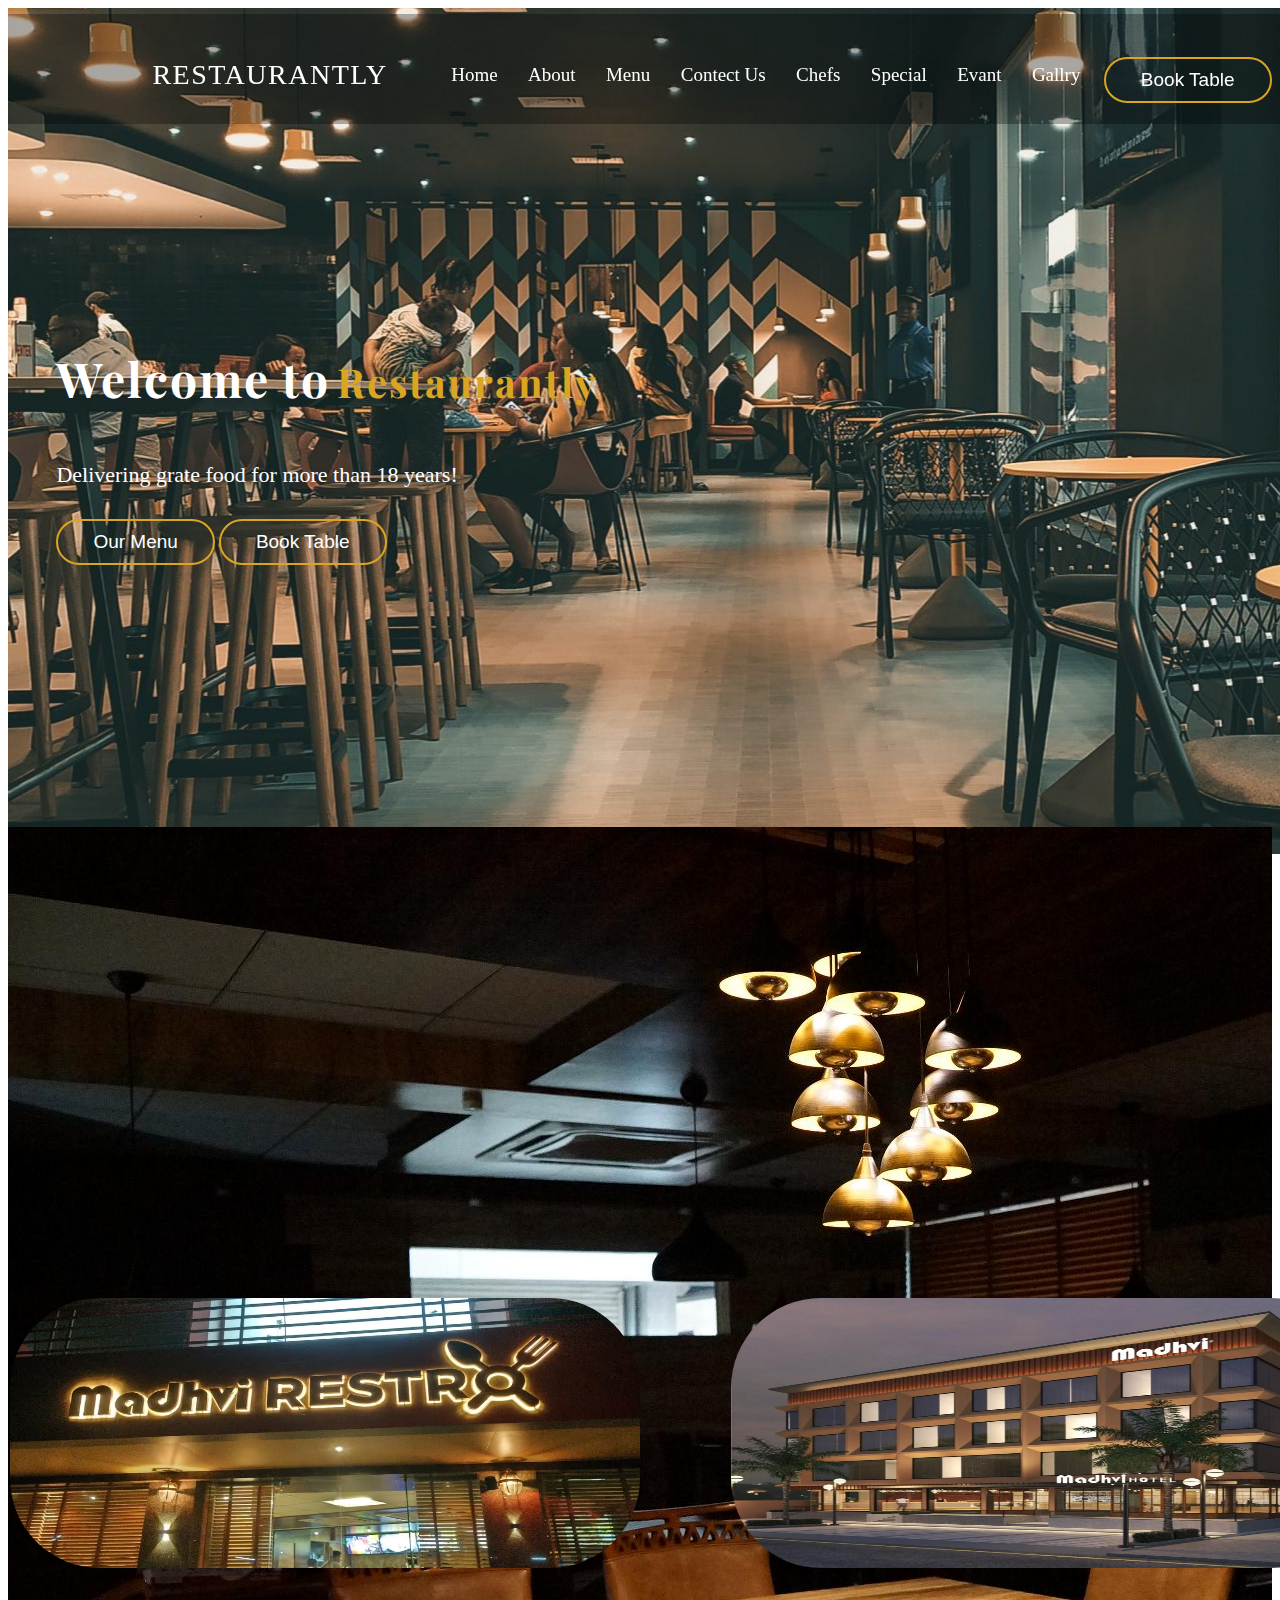
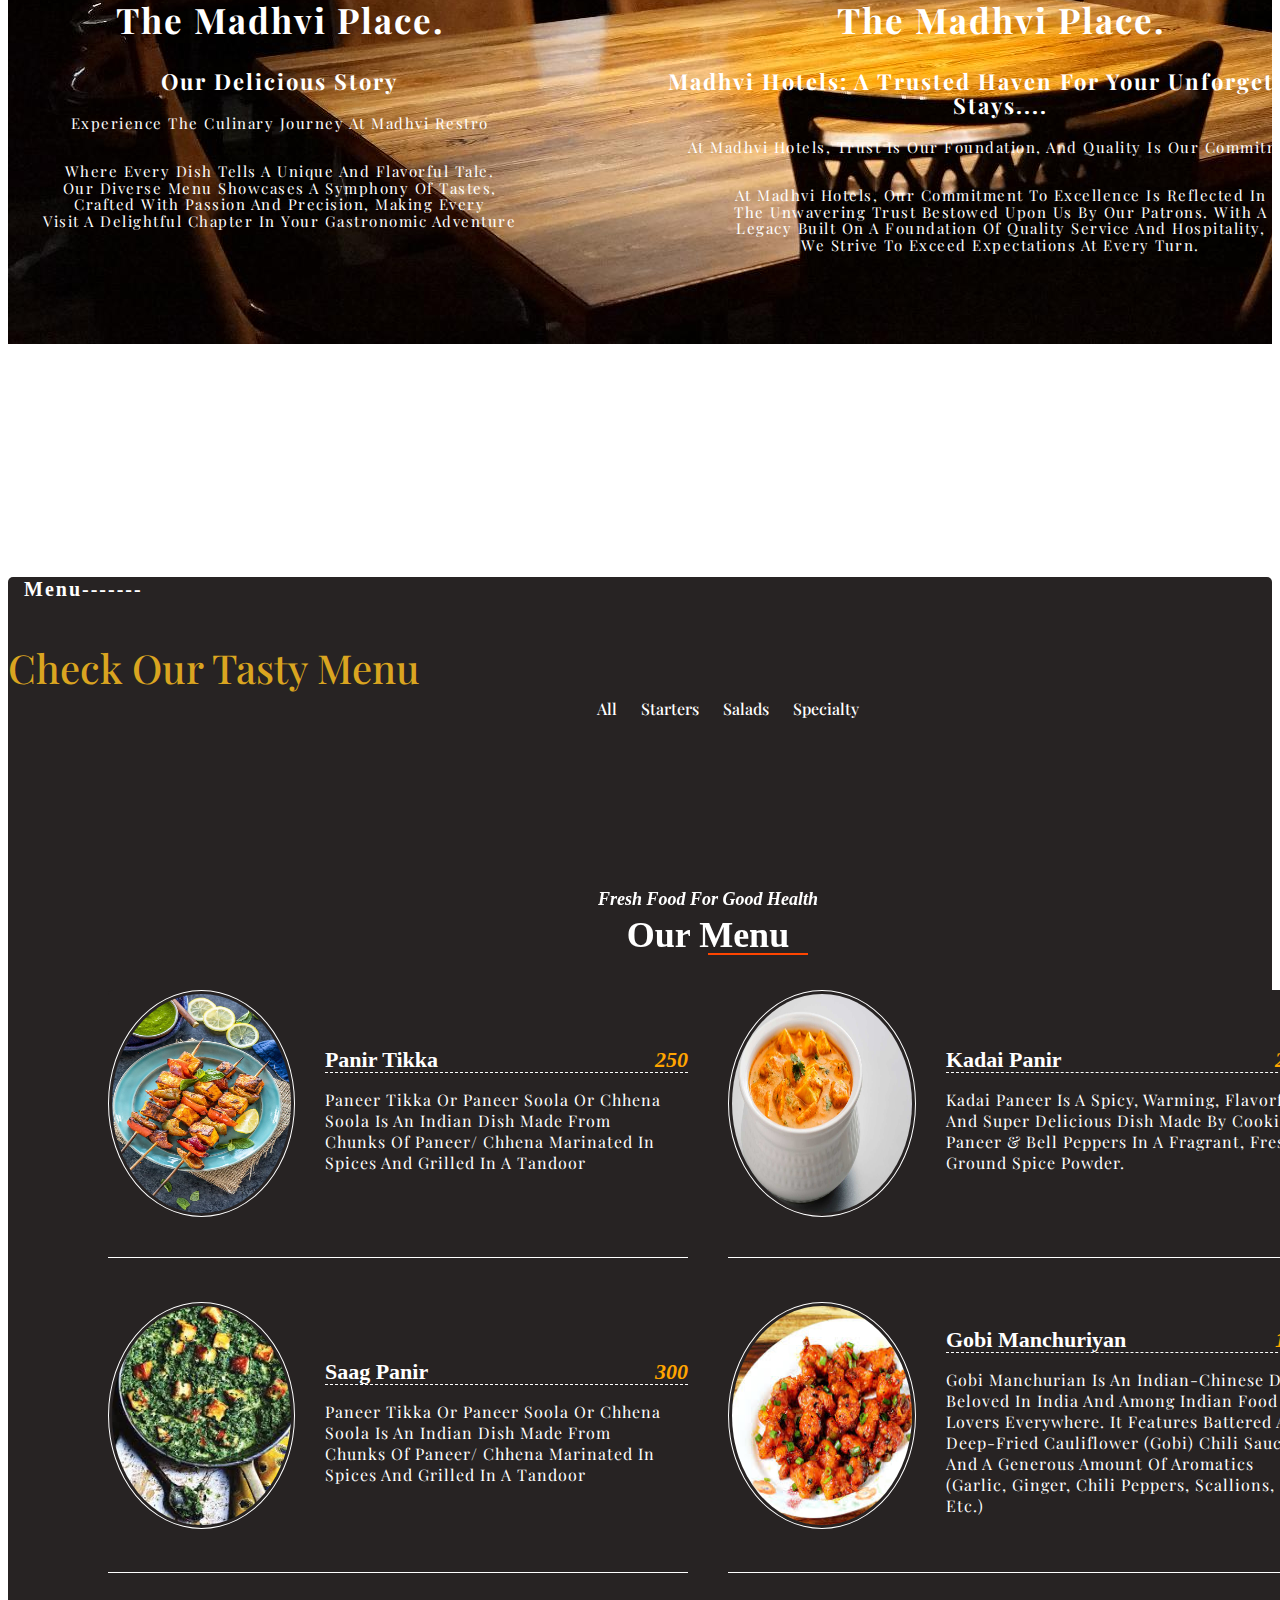
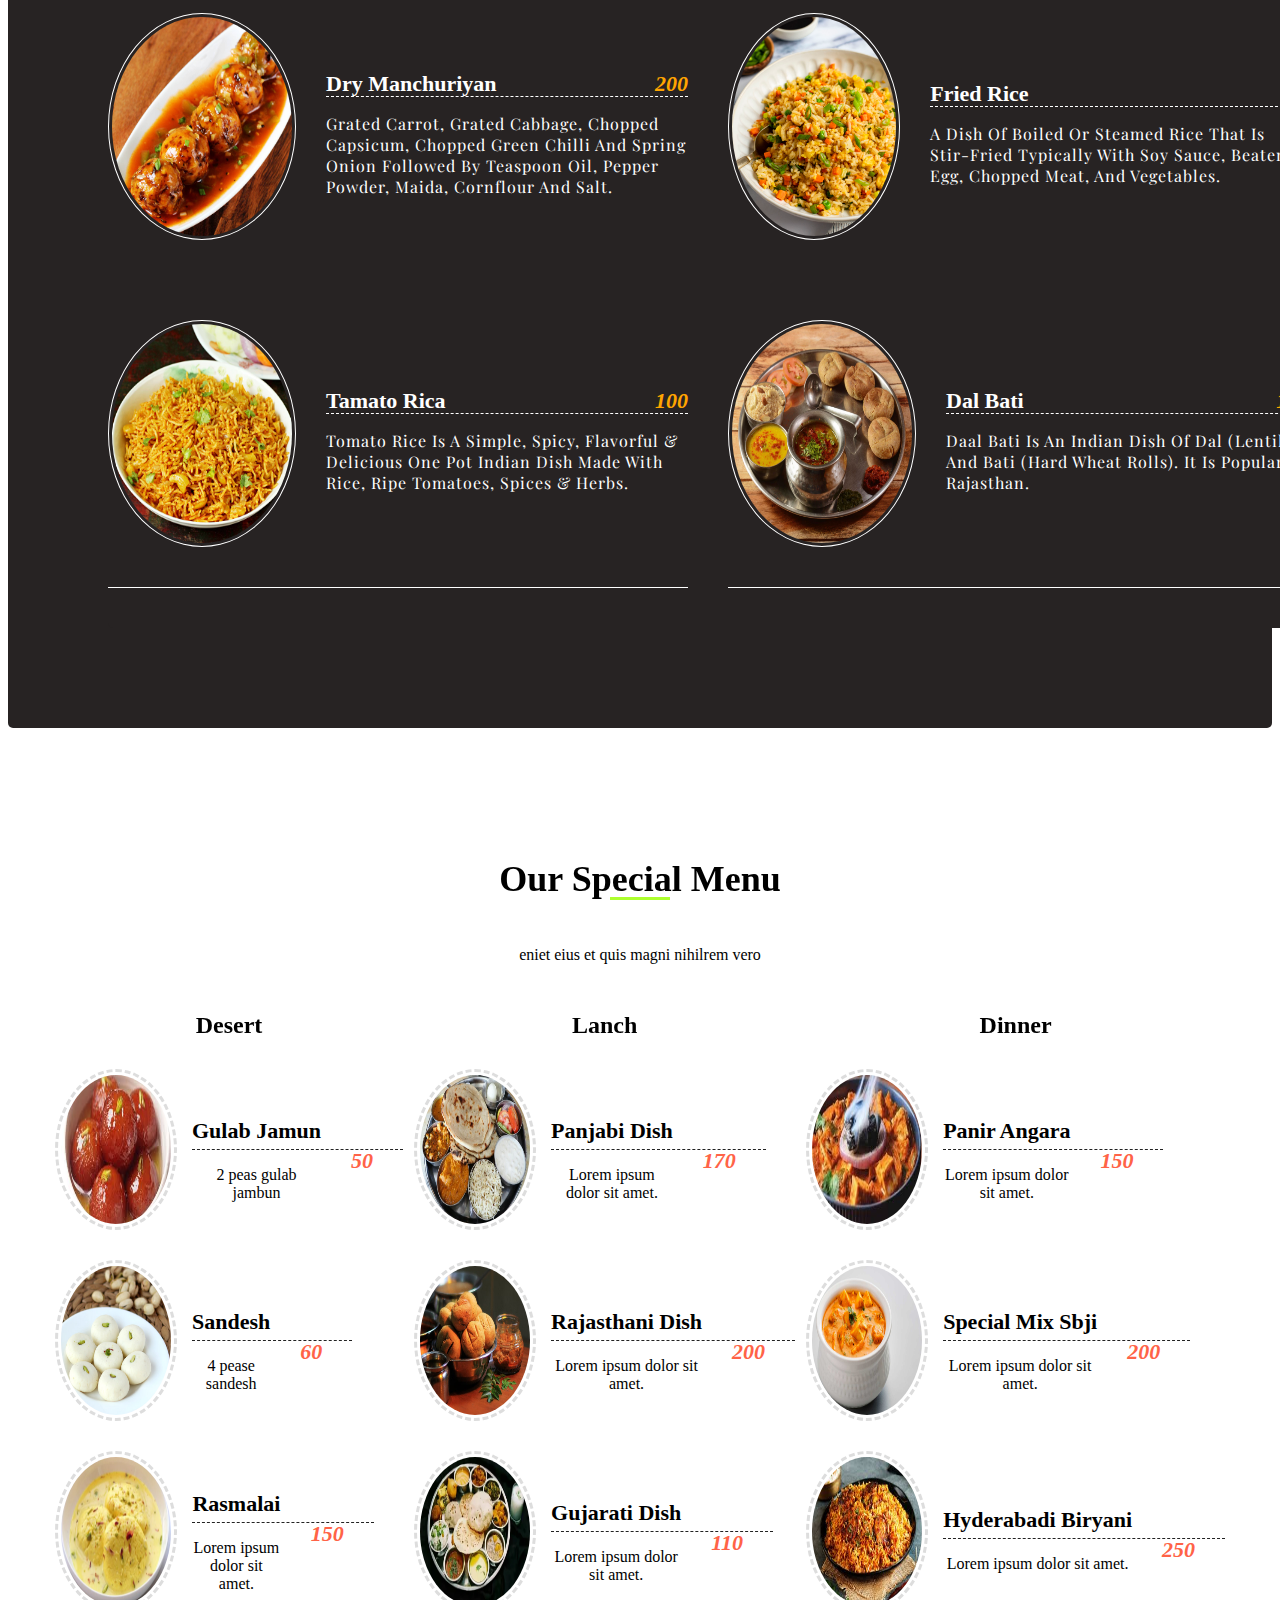
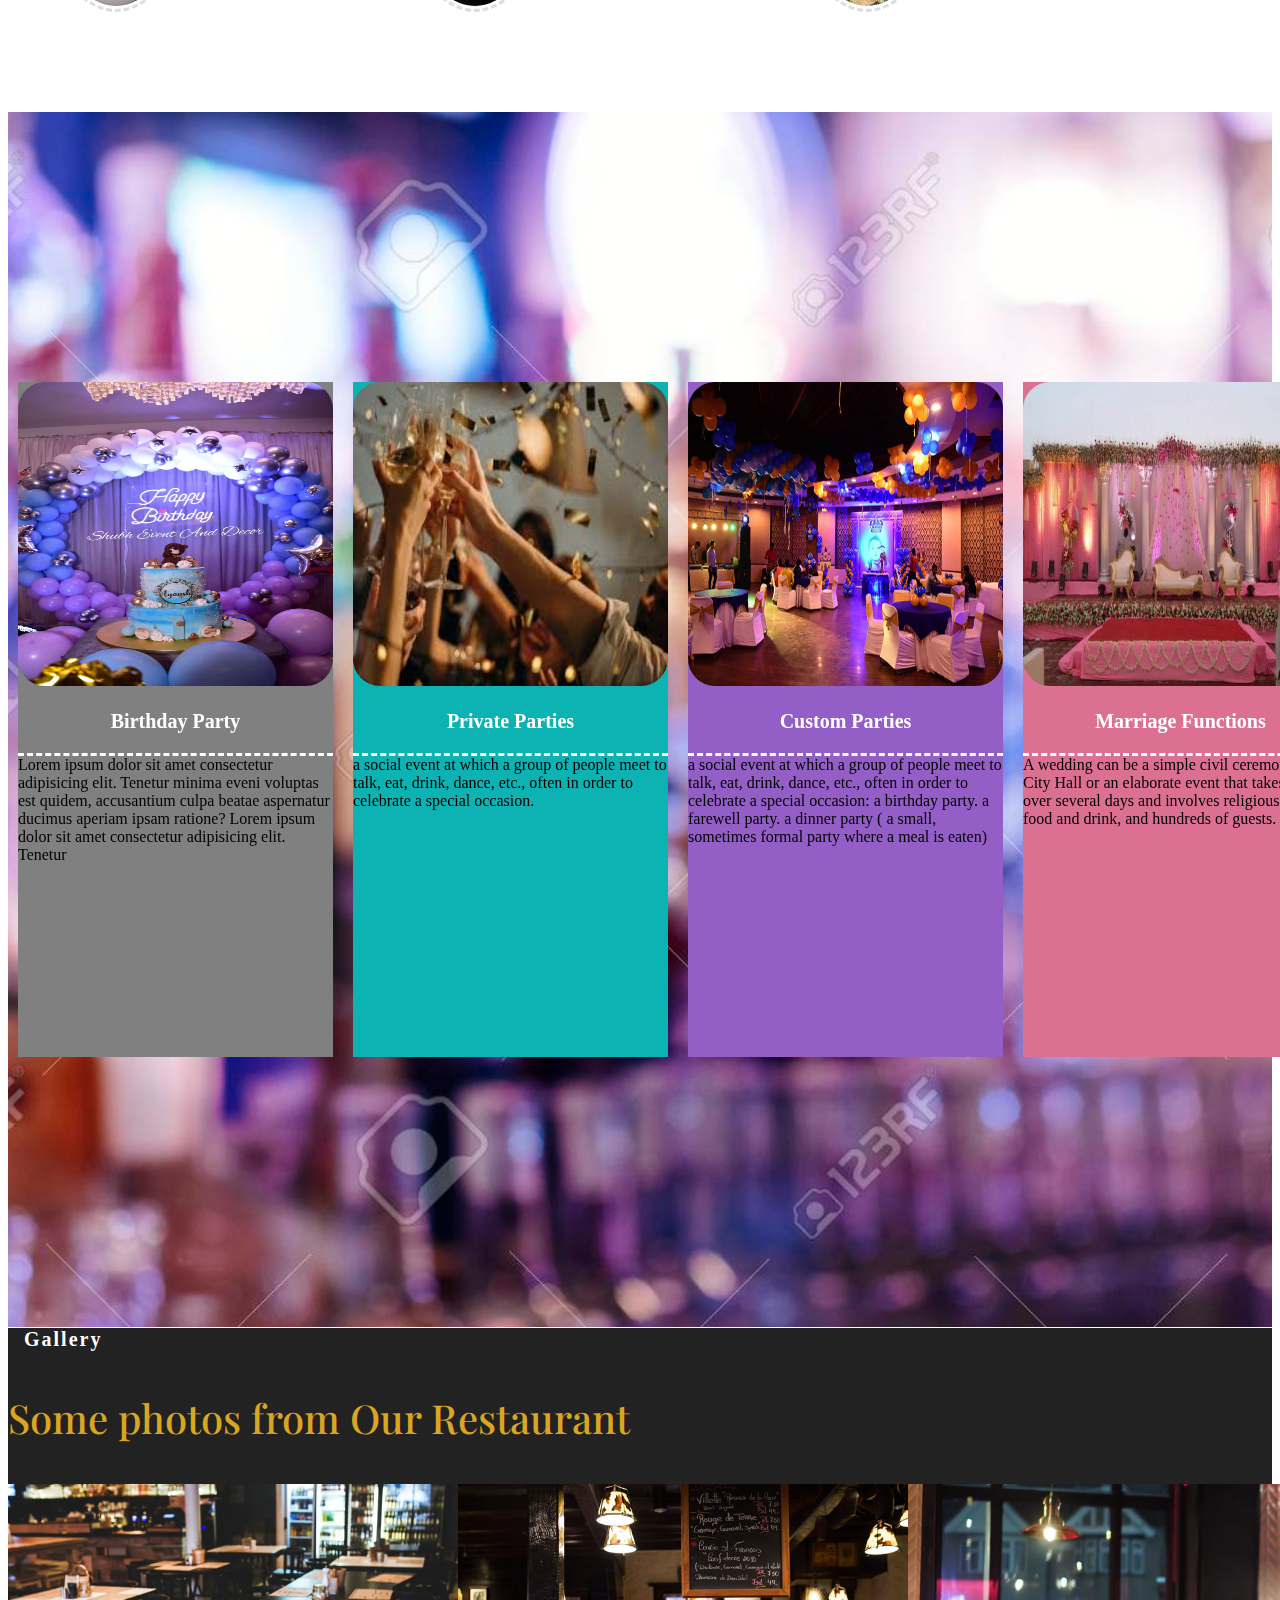
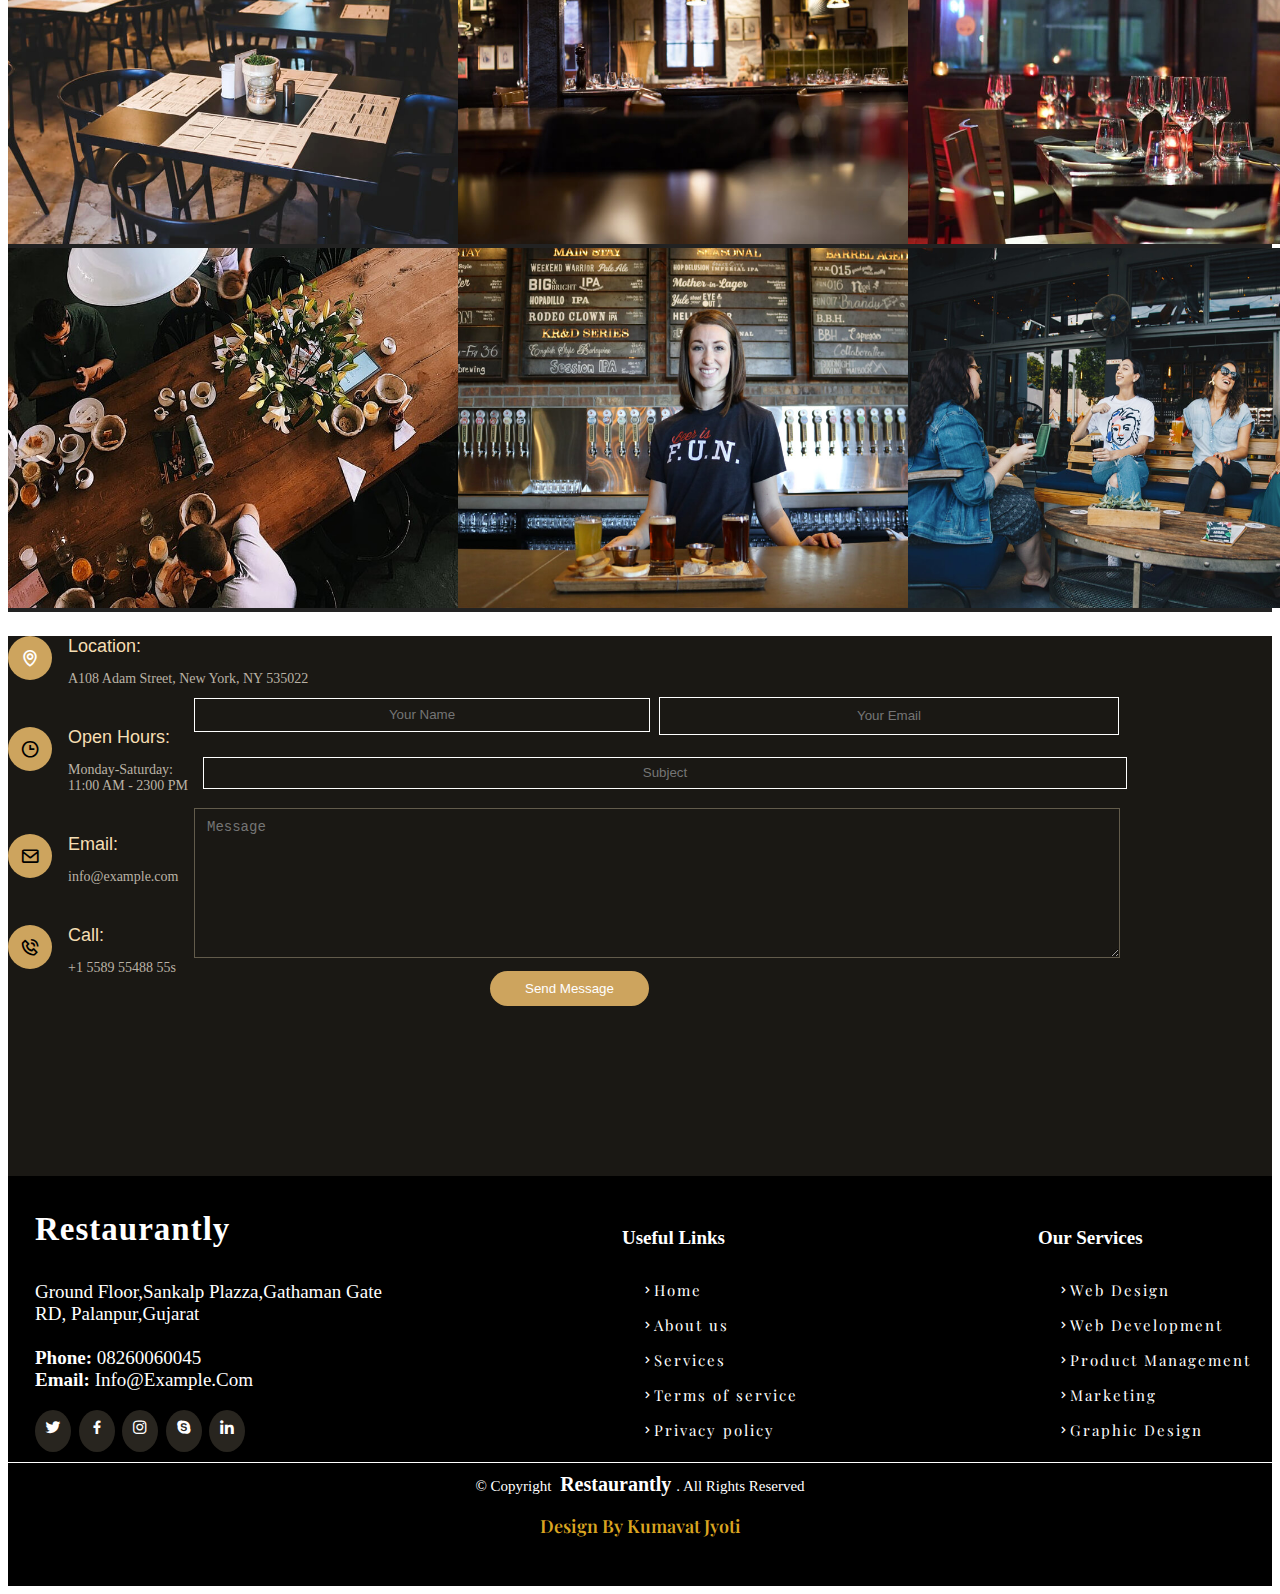
<file: index.html>
<!DOCTYPE html>
<html lang="en">
<head>
    <meta charset="UTF-8">
    <meta name="viewport" content="width=device-width, initial-scale=1.0">
    <title>Document</title>
    <link rel="stylesheet" href="home.css">

    <link rel="preconnect" href="https://fonts.googleapis.com">
    <link rel="preconnect" href="https://fonts.gstatic.com" crossorigin>
    <link href="https://fonts.googleapis.com/css2?family=Playfair+Display:ital,wght@0,400..900;1,400..900&family=Playwrite+HR+Lijeva:wght@100..400&display=swap" 
    rel="stylesheet">
    <link rel="stylesheet" href="https://cdnjs.cloudflare.com/ajax/libs/font-awesome/6.5.2/css/all.min.css" integrity="sha512-SnH5WK+bZxgPHs44uWIX+LLJAJ9/2PkPKZ5QiAj6Ta86w+fsb2TkcmfRyVX3pBnMFcV7oQPJkl9QevSCWr3W6A==" crossorigin="anonymous" referrerpolicy="no-referrer" />
<link rel="stylesheet" href="https://unpkg.com/boxicons@latest/css/boxicons.min.css">

    <style>
        .box1 p{
            font-size: medium;
            font-family: cursive;
            border-top: 3px dashed white;
        }
        .box1 img{
            height: 304px;
          width: 315px;
           
    
        border-radius: 27px;

        }
        .box2 p{
            font-size: medium;
            font-family: cursive;
            border-top: 3px dashed white;
        }
        .box2 img{

            height: 304px;
          width: 315px;

        border-radius: 27px;


        }
        .box3 p{
            font-size: medium;
            font-family: cursive;
            border-top: 3px dashed white;
        }
        .box3 img{

            height: 304px;
          width: 315px;

        border-radius: 27px;


        }
        .box4 p{
            
            font-size: medium;
            font-family: cursive;
            border-top: 3px dashed white;
        }
        .box4 img{
            height: 304px;
          width: 315px;

        border-radius: 27px;

            

        }
        .container1{
    
                width:100%;
    height: 135vh;
    
    
    display: flex;
    justify-content:space-evenly;
    align-items: center;
    
    
    
        }
    
        .box1
        {
            width: 315px;
            height:75vh;
            background-color:gray;
            float:left;
            margin:200px 10px;
            transition: 1s;
    
        }
        .box2
        {
            width: 315px;
                height:75vh;
                background-color:hwb(180 5% 30%);
                float:left;
                margin:200px 10px;
                transition: 1s;
        
            }
            .box3
            {
                width: 315px;
                height:75vh;
                background-color:rgb(147, 94, 197);
                float:left;
                margin:200px 10px;
                transition: 1s;
        
            }

            .box4
            {
                width: 315px;
                height:75vh;
                background-color:palevioletred;
                float:left;
                margin:200px 10px;
                transition: 1s;
        
            }
        
            .box1:hover
               {
                 transform:scale(1.1);
                 background: #ff800a;
                 box-shadow: 2px 2px 2px #000;
            }
            .box2:hover{
                 transform:scale(1.1);
                 background: #ff800a;
                 box-shadow: 2px 2px 2px #000;
            }
            .box3:hover{
                 transform:scale(1.1);
                 background: #ff800a;
                 box-shadow: 2px 2px 2px #000;
            }
            .box4:hover{    
                transform:scale(1.1);
                 background: #ff800a;
                 box-shadow: 2px 2px 2px #000;
            }
        </style>
</head>
<body>

    <header>
    <nav class="navmenu">
        
        
          <h2 class="logo">Restaurantly</h2  >

            <li class="item"><a href="#">Home</a></li>
            <li class="item"><a href="#">about</a></li>
            <li class="item"><a href="#">menu</a></li>
            <li class="item"><a href="#">Contect us</a></li>
            <li class="item"><a href="#">chefs</a></li>
            <li class="item"><a href="#">special</a></li>
            <li class="item"><a href="#">evant</a></li>
            <li class="item"><a href="#">gallry</a></li>


            <button class="btn1"><a href="btn.html">book table</a></button>
            
            
            
        

    </nav>
</header>

    <section class="main-home">
        <div class="main-text">
            <h5>Welcome to<span>Restaurantly</span></h5>
            <p>Delivering  grate food for more   than 18 years!</p>
                    
                
                

                <button class="btn1"><a href="menu.html">our menu</a></button>

                <button class="btn1"><a href="btn.html">book table</a></button>   
           
        </div>

           
    </section>

 

<section id="about" class="about">
    <div class="about-text">
        <img src="1.png">

        

    <h2>The Madhvi Place.</h2>

    <h3>Our Delicious Story</h3>

    
        <p>Experience the culinary journey at Madhvi Restro <br><br></p>

       <p> where every dish tells a unique and flavorful tale.<br>Our diverse menu showcases a
         symphony of tastes,<br> crafted with passion and precision, 
        making every<br> visit a delightful chapter in your gastronomic adventure</p>
    </div>

    <div class="about-text">

        <img src="2.png">
        <h2>The Madhvi Place.</h2>
    
        <h3>Madhvi Hotels: A Trusted Haven for Your Unforgettable Stays....</h3>
    
        
            <p>At Madhvi Hotels, trust is our foundation, and quality is our commitment. <br><br></p>
    
           <p> At Madhvi Hotels, our commitment to excellence is reflected in<br> the unwavering trust 
            bestowed upon us by our patrons. With a<br> legacy built on a foundation of quality service and hospitality,
<br>             we strive to exceed expectations at every turn.
            </p>
        </div>

    
</section>



    <section id="menu" class="menu section-bg">


        <div class="container" data-aos="fade-up">
  
          <div class="section-title">
            <h2>Menu-------</h2>
            <p>Check Our Tasty Menu</p>
          </div>

          <div class="section1">
            <ul id="menu-flters">
              <li data-filter="*" class="filter-active">All</li>
              <li data-filter=".filter-starters">Starters</li>
              <li data-filter=".filter-salads">Salads</li>
              <li data-filter=".filter-specialty">Specialty</li>
            </ul>
          </div>


          
        <div class="wrapper">
            <div class="title">
                <h4><span>fresh food for good health</span>our menu</h4>
            </div>

            <div class="menu">
                <div class="single-menu">
                    <img src="p1.png" alt="">
                        <div class="menu-content">
                            <h4>panir tikka <Span>250</Span></h4>
                            <p>Paneer tikka or Paneer Soola or Chhena Soola is an Indian dish made from <br>chunks of paneer/
                                chhena marinated in spices and grilled in a tandoor</p>
                        </div>
                    
                </div>
            

            <div class="single-menu">
                <img src="p2.png" alt="">
                    <div class="menu-content">
                        <h4>kadai panir<Span>210</Span></h4>
                        <p>Kadai Paneer is a spicy, warming, flavorful and super delicious dish 
                            made by cooking paneer & bell peppers in a fragrant, fresh ground spice powder.</p>
                    </div>
                
            </div>



            <div class="single-menu">
                <img src="p3.png" alt="">
                    <div class="menu-content">
                        <h4>saag panir<Span>300</Span></h4>
                        <p>Paneer tikka or Paneer Soola or Chhena Soola is an Indian dish made from <br>chunks of paneer/
                            chhena marinated in spices and grilled in a tandoor</p>
                    </div>
                
            </div>

            <div class="single-menu">
                <img src="p4.png" alt="">
                    <div class="menu-content">
                        <h4>gobi manchuriyan <Span>150</Span></h4>
                        <p>Gobi Manchurian is an Indian-Chinese dish beloved in India and among Indian food lovers everywhere.
                             It features battered and deep-fried cauliflower (gobi) chili sauce,
                             and a generous amount of aromatics (garlic, ginger, chili peppers, scallions, etc.)</p>
                    </div>
                
            </div>

            <div class="single-menu">
                <img src="p5.png" alt="">
                    <div class="menu-content">
                        <h4>dry manchuriyan <Span>200</Span></h4>
                        <p>grated carrot, grated cabbage, chopped capsicum, chopped green chilli and spring onion followed by 
                            teaspoon oil, pepper powder, maida, cornflour and salt.</p>
                    </div>
                
            </div>

            <div class="single-menu">
                <img src="fd.png" alt="">
                    <div class="menu-content">
                        <h4>fried rice<Span>90</Span></h4>
                        <p> a dish of boiled or steamed rice that is stir-fried typically with soy sauce, beaten egg, chopped meat, and vegetables.</p>
                    </div>
                    
                
            </div> 


            <div class="single-menu">
                <img src="p6.png" alt="">
                    <div class="menu-content">
                        <h4>tamato rica<Span>100</Span></h4>
                        <p>Tomato Rice is a simple, spicy, flavorful & delicious one pot Indian dish made with rice, ripe tomatoes, spices & herbs.</p>
                    </div>
                    
                
            </div> 

            <div class="single-menu">
                <img src="p7.png" alt="">
                    <div class="menu-content">
                        <h4>dal bati<Span>110</Span></h4>
                        <p>Daal bati is an Indian dish of dal (lentils) and bati (hard wheat rolls). It is popular in Rajasthan.</p>
                    </div>
                    
                
            </div> 
            
            </div>
        </div>  


  
            
</section>





      
      
        <div class="main">
          <div class="section-title1">
            
                <h2>our special menu</h2>
                  <p class="fst-italic">eniet eius et quis magni nihilrem vero</p>
                
                <div class="menus1">
                    <div class="menus-column">
                        <h4>desert</h4>

                        <div class="single-menu1">

                            <img src="g.png" alt="" class="png-fluid">
                            <div class="menu-contact">

                                <h5>Gulab Jamun<span>50</span></h5>
                                <p>2 peas gulab jambun</p>
                            </div>
                        </div>

                        <div class="single-menu1">

                            <img src="s.png" alt="" class="png-fluid">
                            <div class="menu-contact">

                                <h5>Sandesh<span>60</span></h5>
                                <p>4 pease sandesh</p>
                            </div>
                        </div>

                        <div class="single-menu1">

                            <img src="r.png" alt="" class="png-fluid">
                            <div class="menu-contact">

                                <h5>Rasmalai<span>150</span></h5>
                                <p>Lorem ipsum dolor sit amet.</p>
                            </div>
                        </div>
                    </div>

                    <div class="menus1">
                        <div class="menus-column">
                            <h4>lanch</h4>
    
                            <div class="single-menu1">
    
                                <img src="p.png" alt="" class="png-fluid">
                                <div class="menu-contact">
    
                                    <h5>panjabi dish<span>170</h5>
                                    <p>Lorem ipsum dolor sit amet.</p>
                                </div>
                            </div>
    
                            <div class="single-menu1">
    
                                <img src="rj.png" alt="" class="png-fluid">
                                <div class="menu-contact">
    
                                    <h5>Rajasthani dish<span>200</span></h5>
                                    <p>Lorem ipsum dolor sit amet.</p>
                                </div>
                            </div>
    
                            <div class="single-menu1">
    
                                <img src="gj.png" alt="" class="png-fluid">
                                <div class="menu-contact">
    
                                    <h5>gujarati dish<span>110</span></h5>
                                    <p>Lorem ipsum dolor sit amet.</p>
                                </div>
                            </div>
                        </div>
    
                    </div>

                    <div class="menus1">
                        <div class="menus-column">
                            <h4>dinner</h4>
    
                            <div class="single-menu1">
    
                                <img src="pp.png" alt="" class="png-fluid">
                                <div class="menu-contact">
    
                                    <h5>panir angara<span>150</span></h5>
                                    <p>Lorem ipsum dolor sit amet.</p>
                                </div>
                            </div>
    
                            <div class="single-menu1">
    
                                <img src="p2.png" alt="" class="img-fluid">
                                <div class="menu-contact">
    
                                    <h5>special mix sbji<span>200</span></h5>
                                    <p>Lorem ipsum dolor sit amet.</p>
                                </div>
                            </div>
    
                            <div class="single-menu1">
    
                                <img src="hh.png" alt="" class="img-fluid">
                                <div class="menu-contact">
    
                                    <h5>hyderabadi biryani<span>250</span></h5>
                                    <p>Lorem ipsum dolor sit amet.</p>
                                </div>
                            </div>
                        </div>
    
                    </div>

                    </div> 
                    
            </div>
            </div>     
        </div> 

    
  </section>

  <!--event section-->

  <div class="container1">

  
    
            
    
    
        
    


    <div class="box1">
    <img src="birthaday.png">
    <h3>birthday party</h3>
        <p>Lorem ipsum dolor sit amet consectetur adipisicing elit. Tenetur minima eveni
            voluptas est quidem, accusantium culpa beatae aspernatur ducimus aperiam ipsam ratione?
            Lorem ipsum dolor sit amet consectetur adipisicing elit. Tenetur</p>
    </div>
    <div class="box2">
        <img src="c.png">
        <h3>private parties</h3>
        <p> a social event at which a group of people meet to talk, eat, drink, dance, etc., often in order to celebrate a special occasion.</p>
    
    </div>
    <div class="box3">
        <img src="c1.png">
        <h3>Custom parties</h3>
        <p>a social event at which a group of people meet to talk, eat, drink, dance, etc., often in order to celebrate a special occasion: a birthday party. a farewell party. a dinner party 
            ( a small, sometimes formal party where a meal is eaten)</p>
    
    </div>

    <div class="box4">
        <img src="m.png">
        <h3>marriage functions</h3>
        <p>A wedding can be a simple civil ceremony at City Hall or an elaborate event that takes place over
             several days and involves religious rituals,
             food and drink, and hundreds of guests.</p>
    
    </div>
    
</div>



 
<section id="gallery" class="gallery">

    <div class="con" data-aos="fade-up">
      <div class="section-title">
        <h2>Gallery</h2>
        <p>Some photos from Our Restaurant</p>
      </div>
    </div>

    <div class="container2">

        <div class="gallery-item">
            
                <img src="gallery-1.png">
              </a>
            </div>
            <div class="gallery-item">
            
                <img src="gallery-2.png">
              </a>
            </div>
            <div class="gallery-item">
            
                <img src="gallery-3.png">
              </a>
            </div>
            <div class="gallery-item">
            
                <img src="gallery-4.png">
              </a>
            </div>

            
    </div>

    <div class="div1">
        <div class="gallery-item">
        
            <img src="gallery-5.png">
          </a>
        </div>
        <div class="gallery-item">
        
            <img src="gallery-6.png">
          </a>
        </div>
        <div class="gallery-item">
        
            <img src="gallery-7.png">
          </a>
        </div>
        <div class="gallery-item">
        
            <img src="gallery-8.png">
          </a>
        </div>

    </div>
</section>




    <div class="contact">
      <div class="info">
        <div class="address">
            <i class='bx bx-map'></i>
          <h4>Location:</h4>
          <p>A108 Adam Street, New York, NY 535022</p>
        </div>

        <div class="open-hours">
            <i class='bx bx-time'></i>
          <h4>Open Hours:</h4>
          <p>
            Monday-Saturday:<br>
            11:00 AM - 2300 PM
          </p>
        </div>

        <div class="email">
            <i class='bx bx-envelope'></i>
          <h4>Email:</h4>
          <p>info@example.com</p>
        </div>

        <div class="phone">
            <i class='bx bx-phone-call'></i>
          <h4>Call:</h4>
          <p>+1 5589 55488 55s</p>
        </div>

      

        <div class="form-section">

            <form action="forms/contact.php" method="post" class="php-email-form">
              <div class="row">
                <div class="form-group">
                  <input type="text" name="name" class="form-control" id="name" placeholder="Your Name" required>
                </div>
                <div class="form-group ">
                  <input type="email" name="email" id="email" placeholder="Your Email" required>
                </div>
              </div>
              <div class="form-group">
                <input type="text"  name="subject" id="subject" placeholder="Subject" required>
              </div>
              <div class="form-group">
                <textarea name="message" rows="8" placeholder="Message" required></textarea>
              </div>
              <div class="my-3">
                <div class="loading">Loading</div>
                <div class="error-message"></div>
                <div class="sent-message">Your message has been sent. Thank you!</div>
              </div>
              <div class="text-center"><button type="submit">Send Message</button></div>
            </form>
      
          </div>

      </div>


    
    </div>
   

</div>
<!-- footer section-->

<footer id="footer">
    
      <div class="container">
        <div class="row">

          <div>
            <div class="footer-info">
              <h3>Restaurantly</h3>
              <p>
                ground floor,sankalp plazza,gathaman gate<br> RD, 
                 palanpur,gujarat<br><br>
                <strong>Phone:</strong> 08260060045 <br>
                <strong>Email:</strong> info@example.com<br>
              </p>
              <div class="social-links">
                <a href="#" class="twitter"><i class="bx bxl-twitter"></i></a>
                <a href="#" class="facebook"><i class="bx bxl-facebook"></i></a>
                <a href="#" class="instagram"><i class="bx bxl-instagram"></i></a>
                <a href="#" class="google-plus"><i class="bx bxl-skype"></i></a>
                <a href="#" class="linkedin"><i class="bx bxl-linkedin"></i></a>
              </div>
            </div>
          </div>

          <div class="footer-links">
            <h4>Useful Links</h4>
            <ul>
              <li><i class="bx bx-chevron-right"></i> <a href="#">Home</a></li>
              <li><i class="bx bx-chevron-right"></i> <a href="#">About us</a></li>
              <li><i class="bx bx-chevron-right"></i> <a href="#">Services</a></li>
              <li><i class="bx bx-chevron-right"></i> <a href="#">Terms of service</a></li>
              <li><i class="bx bx-chevron-right"></i> <a href="#">Privacy policy</a></li>
            </ul>
          </div>

          <div class="footer-links">
            <h4>Our Services</h4>
            <ul>
              <li><i class="bx bx-chevron-right"></i> <a href="#">Web Design</a></li>
              <li><i class="bx bx-chevron-right"></i> <a href="#">Web Development</a></li>
              <li><i class="bx bx-chevron-right"></i> <a href="#">Product Management</a></li>
              <li><i class="bx bx-chevron-right"></i> <a href="#">Marketing</a></li>
              <li><i class="bx bx-chevron-right"></i> <a href="#">Graphic Design</a></li>
            </ul>
          </div>

          
        </div>
      </div>
    </div>

    
        <div class="copyright">
          &copy; Copyright <strong><span>Restaurantly</span></strong>. All Rights Reserved
          <p>design by kumavat jyoti</p>
        </div>

    
    
  </footer>

</body>
</html>
</file>
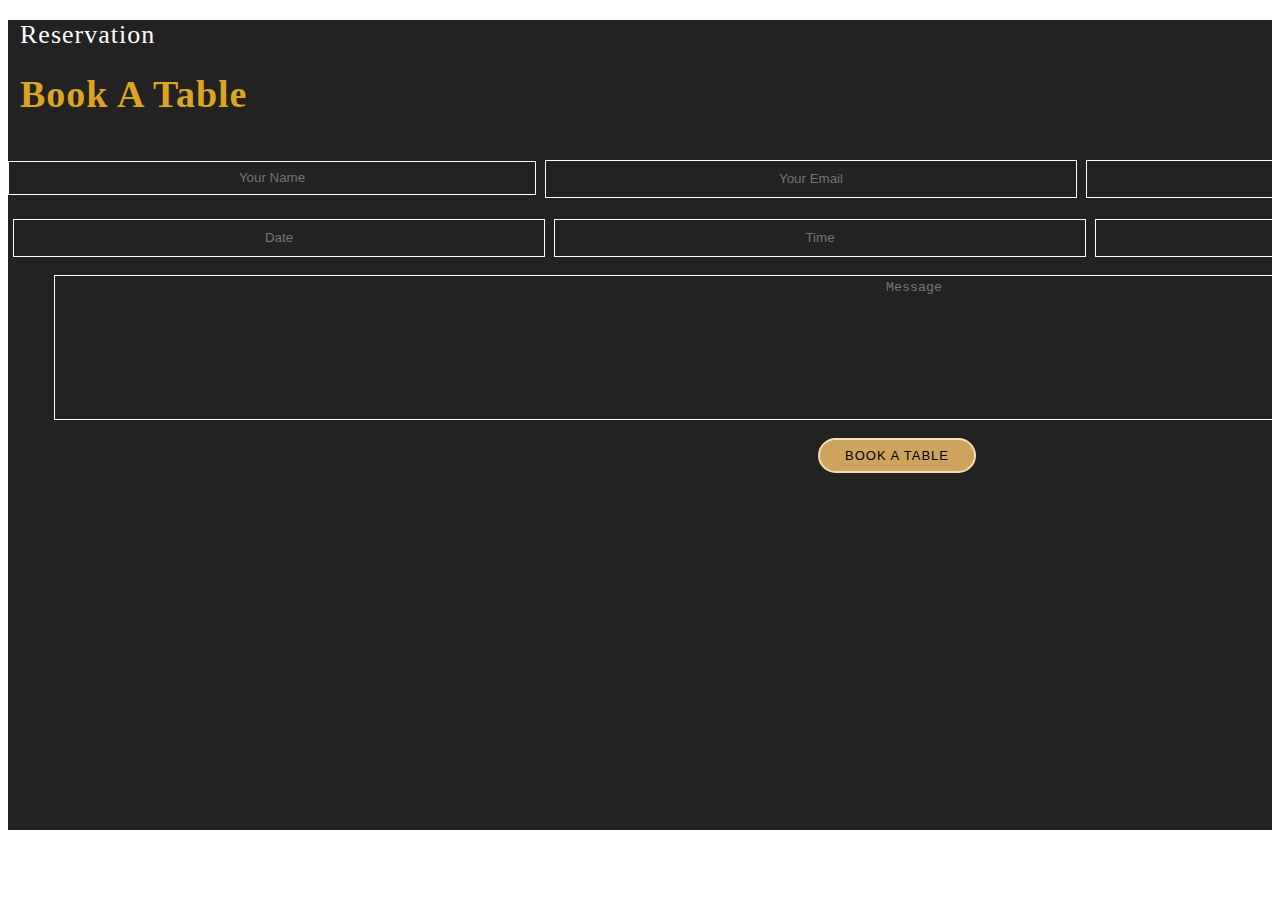
<file: btn.html>
<!DOCTYPE html>
<html lang="en">
<head>
    <meta charset="UTF-8">
    <meta name="viewport" content="width=device-width, initial-scale=1.0">
    <title>Document</title>
    <link rel="stylesheet" href="btn.css">
</head>
<body>
    <section class="book-a-table">
        <div class="container">
  
          <div class="section-title">
            <h2>Reservation</h2>
            <p>Book a Table</p>
          </div>
  
          <form action="forms/book-a-table.php" method="post" role="form" class="php-email-form" data-aos="fade-up" data-aos-delay="100">
            <div class="row">
              <div class="form-group">
                <input type="text" name="name" class="form-control" id="name" placeholder="Your Name" data-rule="minlen:4" data-msg="Please enter at least 4 chars">
                <div class="validate"></div>
              </div>
              <div class="form-group">
                <input type="email" class="form-control" name="email" id="email" placeholder="Your Email" data-rule="email" data-msg="Please enter a valid email">
                <div class="validate"></div>

                
              </div>
              
              <div class=" form-group">
                <input type="text" class="form-control" name="phone" id="phone" placeholder="Your Phone" data-rule="minlen:4" data-msg="Please enter at least 4 chars">
                <div class="validate"></div>
              </div>

            </div>
              <div class="row1">
            
              
              <div class="form-group">
                <input type="text" name="date" class="form-control" id="date" placeholder="Date" data-rule="minlen:4" data-msg="Please enter at least 4 chars">
                <div class="validate"></div>
              </div>
              <div class="form-group">
                <input type="text" class="form-control" name="time" id="time" placeholder="Time" data-rule="minlen:4" data-msg="Please enter at least 4 chars">
                <div class="validate"></div>
              </div>

            
              <div class="form-group ">
                <input type="number" class="form-control" name="people" id="people" placeholder="# of people" data-rule="minlen:1" data-msg="Please enter at least 1 chars">
                <div class="validate"></div>


              </div>
            </div>
        </div>
        </div>
            <div class="form-group ">
              <textarea class="form-control" name="message" rows="8" placeholder="Message"></textarea>
              <div class="validate"></div>
            </div>
            
             
              

            <div class="text-center"><button type="submit">Book a table</button>
                
        
            
            </div>
        
            
            </div>
          </form>
  
        </div>
      </section>
</body>
</html>
</file>
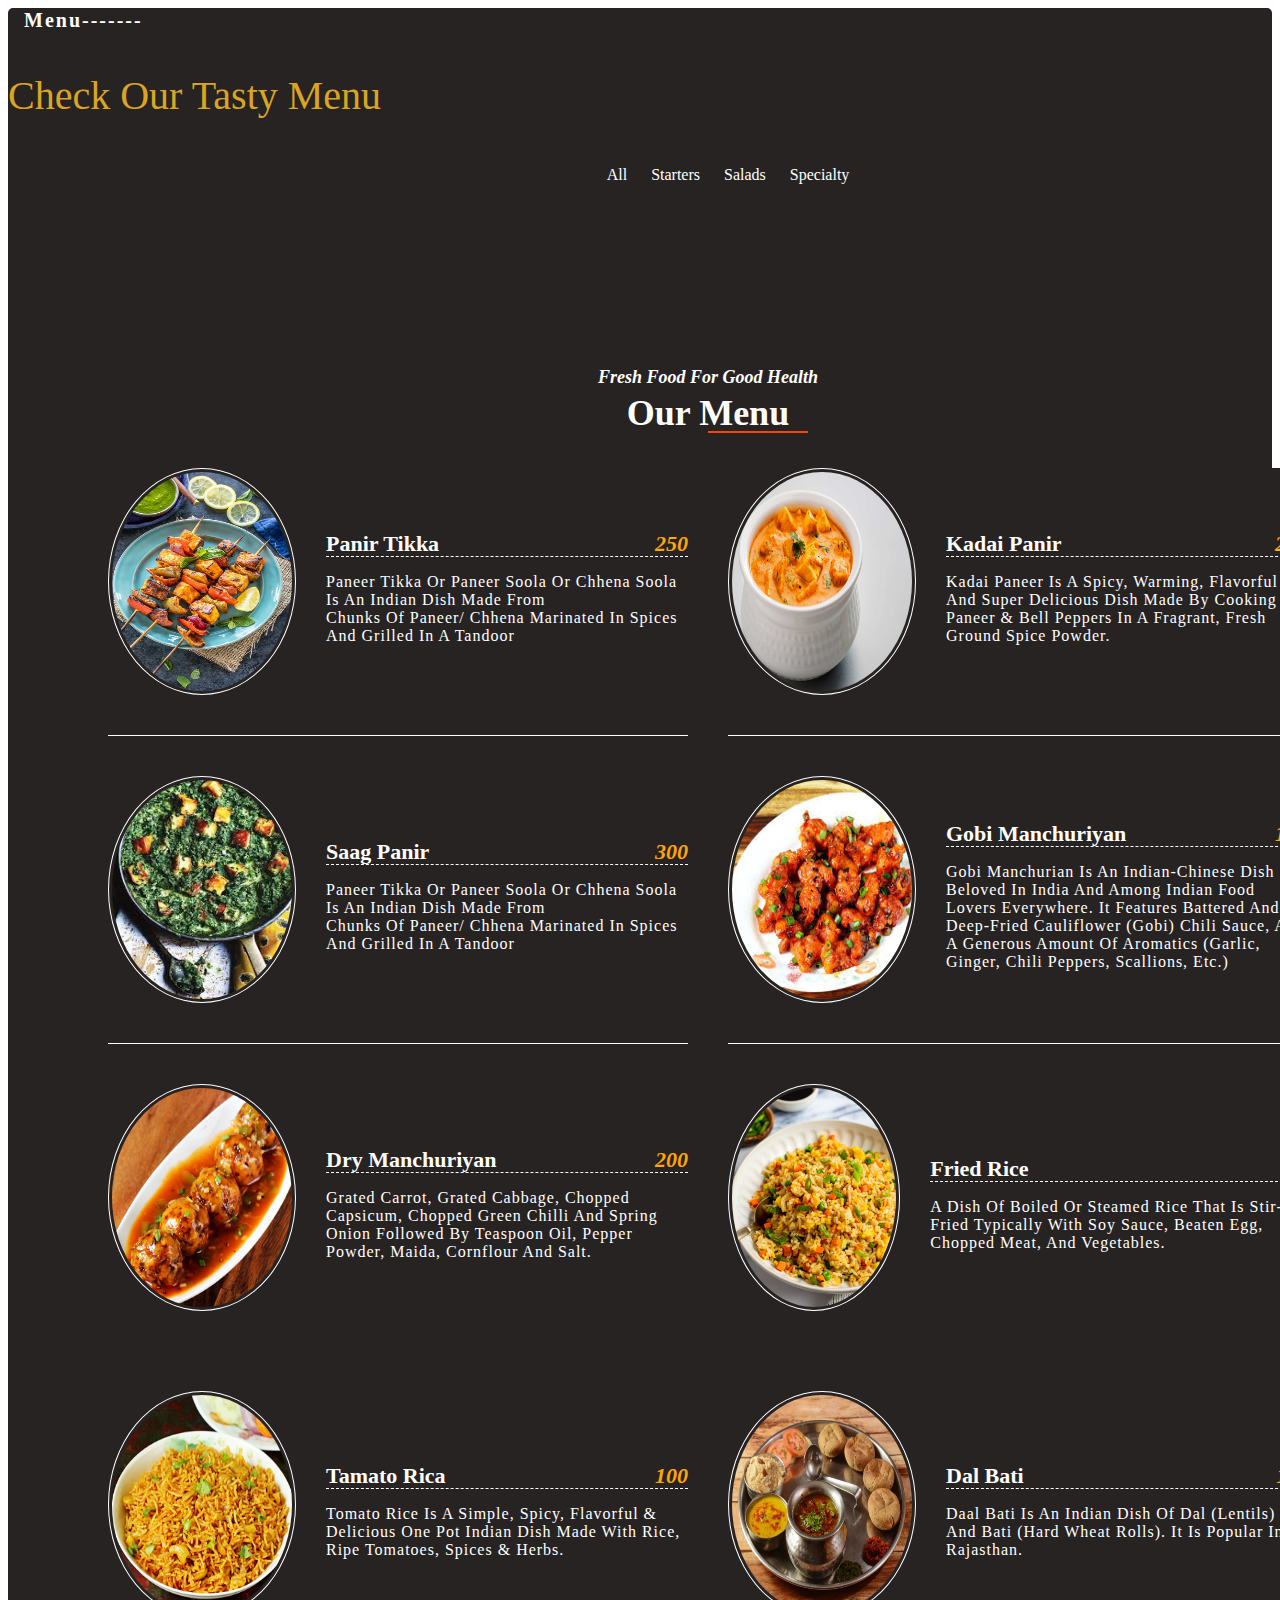
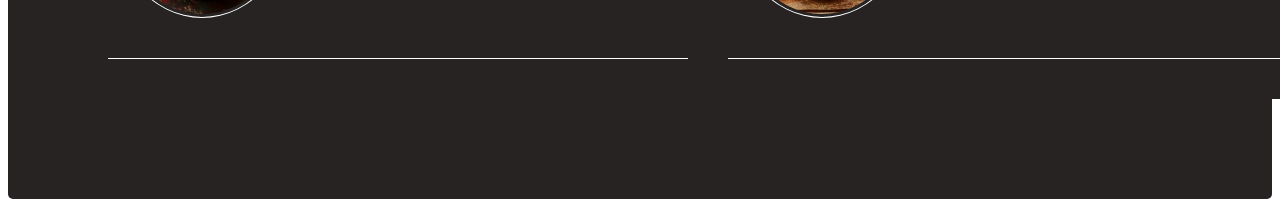
<file: menu.html>
<!DOCTYPE html>
<html lang="en">
<head>
    <meta charset="UTF-8">
    <meta name="viewport" content="width=device-width, initial-scale=1.0">
    <title>Document</title>
    <link rel="stylesheet" href="menu.css">
</head>
<body>
    
    <section id="menu" class="menu section-bg">
        <div class="container" data-aos="fade-up">
  
          <div class="section-title">
            <h2>Menu-------</h2>
            <p>Check Our Tasty Menu</p>
          </div>

          <div class="section1">
            <ul id="menu-flters">
              <li data-filter="*" class="filter-active">All</li>
              <li data-filter=".filter-starters">Starters</li>
              <li data-filter=".filter-salads">Salads</li>
              <li data-filter=".filter-specialty">Specialty</li>
            </ul>
          </div>


          
        <div class="wrapper">
            <div class="title">
                <h4><span>fresh food for good health</span>our menu</h4>
            </div>

            <div class="menu">
                <div class="single-menu">
                    <img src="p1.png" alt="">
                        <div class="menu-content">
                            <h4>panir tikka <Span>250</Span></h4>
                            <p>Paneer tikka or Paneer Soola or Chhena Soola is an Indian dish made from <br>chunks of paneer/
                                chhena marinated in spices and grilled in a tandoor</p>
                        </div>
                    
                </div>
            

            <div class="single-menu">
                <img src="p2.png" alt="">
                    <div class="menu-content">
                        <h4>kadai panir<Span>210</Span></h4>
                        <p>Kadai Paneer is a spicy, warming, flavorful and super delicious dish 
                            made by cooking paneer & bell peppers in a fragrant, fresh ground spice powder.</p>
                    </div>
                
            </div>



            <div class="single-menu">
                <img src="p3.png" alt="">
                    <div class="menu-content">
                        <h4>saag panir<Span>300</Span></h4>
                        <p>Paneer tikka or Paneer Soola or Chhena Soola is an Indian dish made from <br>chunks of paneer/
                            chhena marinated in spices and grilled in a tandoor</p>
                    </div>
                
            </div>

            <div class="single-menu">
                <img src="p4.png" alt="">
                    <div class="menu-content">
                        <h4>gobi manchuriyan <Span>150</Span></h4>
                        <p>Gobi Manchurian is an Indian-Chinese dish beloved in India and among Indian food lovers everywhere.
                             It features battered and deep-fried cauliflower (gobi) chili sauce,
                             and a generous amount of aromatics (garlic, ginger, chili peppers, scallions, etc.)</p>
                    </div>
                
            </div>

            <div class="single-menu">
                <img src="p5.png" alt="">
                    <div class="menu-content">
                        <h4>dry manchuriyan <Span>200</Span></h4>
                        <p>grated carrot, grated cabbage, chopped capsicum, chopped green chilli and spring onion followed by 
                            teaspoon oil, pepper powder, maida, cornflour and salt.</p>
                    </div>
                
            </div>

            <div class="single-menu">
                <img src="fd.png" alt="">
                    <div class="menu-content">
                        <h4>fried rice<Span>90</Span></h4>
                        <p> a dish of boiled or steamed rice that is stir-fried typically with soy sauce, beaten egg, chopped meat, and vegetables.</p>
                    </div>
                    
                
            </div> 


            <div class="single-menu">
                <img src="p6.png" alt="">
                    <div class="menu-content">
                        <h4>tamato rica<Span>100</Span></h4>
                        <p>Tomato Rice is a simple, spicy, flavorful & delicious one pot Indian dish made with rice, ripe tomatoes, spices & herbs.</p>
                    </div>
                    
                
            </div> 

            <div class="single-menu">
                <img src="p7.png" alt="">
                    <div class="menu-content">
                        <h4>dal bati<Span>110</Span></h4>
                        <p>Daal bati is an Indian dish of dal (lentils) and bati (hard wheat rolls). It is popular in Rajasthan.</p>
                    </div>
                    
                
            </div> 
            
            </div>
        </div>  


  
            
</section>

</body>
</html>
</file>
<file: home.css>
.navmenu{
    display: flex;
    align-items: center;
  margin-top: 1px;
    list-style: none;
    
    justify-content:space-evenly;
    color:black;
    
    z-index: -1;
    height: 80px;
    width: 90%;
    


}
.button{

  border-radius: 50%;
}



header{
    height: 70px;
    background: rgba(0,0,0,0.3);
    position: fixed;
    width: 100%;
    margin-top: 6px;
    
    
    display: flex;
    padding: 20px 10%;
}


.navmenu  li a{

    font-size: 19px;
    color:white;
    padding:  3px 5px;
    margin: 2px;
    display: block;
    border-radius: 25px;
    text-decoration: none;
    text-transform: capitalize;
    
}



.navmenu li a:hover{

    
    color: goldenrod;
    
    transition: all 0.4s ease;
} 

.logo{
    max-height: 40px;
  cursor: pointer;
  color: white;
   margin-right: 40px;
    font-size: 28px;
    
  
  line-height: 1;
  font-weight: 300;
  letter-spacing: 1px;
  text-transform: uppercase;
  text-align: left;
  letter-spacing: 1.5px;

}



.navmenu  li{
    display: flex;
    list-style: none;
}

.home img{

    height: auto;
    width: 100%;

}
.section1{

  height: 48px;
    margin-top: -41px;
}

section.main-home{

    padding:5% 10%;
    height: 80vh;
    width: 164vh;
    background-image: url(home.png);
    background-position: center;
    background-size: center;
    background-repeat: no-repeat;
    display: grid;
    grid-template-columns: repeat(1,1fr);
    align-items: center;
}

.main-text{
  
    margin: -78px;

}

.main-home h5 {
    
    font-size: 48px;
    font-weight: 700;
    line-height: 1px;
    color: #fff;
    font-family: "Playfair Display", serif;
    letter-spacing: 2px;
  }
  
  .main-text span{
    
     margin-left: 7px;
    font-weight:700;
    color: goldenrod;
    font-family: "Playfair Display", serif;
    font-size: 40px;
    letter-spacing: 2px;
  }

  .about{

    
     background-image: url(about.png);
     background-repeat: no-repeat;
     height: 150vh;
       margin-top: -27px; 
       display: flex;
       justify-content:center;
       align-items:center ;
     

  }

  .about-text img{

     height: 30vh;
     width: 70vh;
     margin-left: 91px;
     border-radius: 90px;
  }

  .about-text{

    height: 52vh;
    width: 97vh;
    margin-top: 60px;
    
    
  }

  .about-text h2{

      color: #fff;
      font-size: 35px;
      letter-spacing: 2px;
      font-family:"Playfair Display", serif; 
      text-transform: capitalize;
      font-weight: 700;
      line-height: 1.1;
      text-align: center;


    
  }

  
  .about-text h3{

    color: #fff;
      font-size: 22px;
      letter-spacing: 2px;
      font-family:"Playfair Display", serif; 
      text-transform: capitalize;
      font-weight: 700;
      line-height: 1.1;
      text-align: center;


  
}



 
.about-text p{

    color: #fff;
      font-size: 15px;
      letter-spacing: 1.5px;
      font-family:"Playfair Display", serif; 
      text-transform: capitalize;
      font-weight: 400;
      line-height: 1.1;
      gap:2px;
      text-align: center;
      text-align:center;


  
}





  .main-text p{

    color: white;
    font-size: 22px;

    

       
  }

  

  .btn1{

    background: #cda45e;
  border: 0;
  padding: 10px 35px;
  color: #fff;
  transition: 0.4s;
  border-radius: 50px;
  margin-top: 9px;
  text-align: center;
  font-size: 19px;
  text-transform: capitalize;
background-color: transparent;
border: 2px solid goldenrod;

    


  }

  .btn1:hover{

  background-color: goldenrod;
  
    transition: all 1s ease;

  }

  /*menu section*/

  .menu  {
    padding: 0;
    margin: 0 auto 0 auto;
    list-style: none;
    background-color: rgb(39, 35, 35);
    border-radius: 5px;
  }

  #menu #menu-flters li {
    cursor: pointer;
    display: inline-block;
    padding: 8px 12px 10px 12px;
    font-size: 16px;
    font-weight: 500;
    line-height: 1;
    color:white;
    margin-bottom: 10px;
    transition: all ease-in-out 0.3s;
    border-radius: 50px;
    font-family: "Playfair Display", serif;
  }

 #menu #menu-flters li:hover {
    color: #cda45e;
  }

  #menu-flters{

     display: flex;
     justify-content:center;
     align-items: center;
  }
  
  #menu-flters li{
    margin-right: 0;
  }

  .section-title h2{

    font-size: 20px;
    letter-spacing: 2px;
    margin-left: 16px;
    color: rgb(94, 103, 105);
    color: white;
    margin-top: 1px;
  }

  .section-title p{
    font-size: 40px;
    font-weight: 500;
    color: goldenrod;
    font-family: "Playfair Display", serif;
    
      
  }
  .single-menu p{

    color: white;
    font-size: 16px;
    letter-spacing: 1px;
    font-family:"Playfair Display", serif; 
      text-transform: capitalize;
  }

  .single-menu img{

    height: 219px;
    width: 309px;

  }
  .single-menu{

    display: flex;
    flex-direction: row;
    align-items: center;
  }

  .single-menu h4{

    text-transform: capitalize;
    font-size: 22px;
    border-bottom: 1px dashed white;
    margin-bottom: 5px;
    padding-bottom: 5px;
    color: white ;
    height: 20px;
  }

  .single-menu h4 span{

    float: right;
    color:orange;
    font-style: italic;
  }

  .single-menu img{

    max-width: 180px;
    margin-right: 30px;
    border-radius: 50%;
    border:1px solid white;
    padding: 3px;
  }

  .menus-area{

    background-size: cover;
    background-position: center;
    position: relative;
    z-index: 2;
    padding: 100px;
    color: white;
  }


  
.wrapper{
  width:  1200px;
  padding: 100px;
}

.title{
text-align: center;
margin-bottom: -14px;

}

.title h4{

  text-transform: capitalize;
  font-size: 36px;
  position: relative;
  display: inline-block;
  color: white;
}

.title h4:before{

position: absolute;
content: "";
width: 100px;
height: 2px;
background-color: orangered;
bottom: 0;
left: 50%;
transform: translateY(-50%);



}


.title h4 span{


  display: block;
  font-size: 18px;
  font-style: italic;
  margin-bottom: 4px;
  color: white;
}

.menu{

  display: flex;
  justify-content: space-between;
  flex-wrap: wrap;
}

.single-menu{

  flex-basis: 580px;
  margin-bottom: 40px;
  padding-bottom: 40px;
  border-bottom: 1px solid white;
}
.single-menu:nth-child(5),.single-menu:nth-child(6){

    border-bottom: 0;
}

/*special menu*/

.main {
    width: 1170px;
    margin: 100px auto;
}

.section-title1 {
  text-align: center;
  margin-bottom: 80px;
}

.section-title1 h2 {
  
  
 
  font-weight: 600;
  position: relative;
  display: inline-block;
  font-size: 36px;
  text-transform: capitalize;
}

.section-title1 h2::before {
  content: "";
  position: absolute;
  width: 60px;
  height: 3px;
  background-color: greenyellow;
  bottom: 0;
  left: 50%;
  transform: translateX(-50%);
}

.menus1{


  display: flex;
  justify-content: space-between;
  flex-wrap: wrap;
}

.menus-column h4{
 text-transform: capitalize;
 font-size: 24px;
 font-weight: 700;
 margin-bottom: 20px;
 position: relative;
 



}
.single-menu1{
  display: flex;
  align-items: center;
  margin-top: 30px;
}

.single-menu1:hover img{
  transform: rotate(360deg);

}


.single-menu1 img{

  border-radius: 55%;
  max-width: 110px;
  border:3px dashed #ddd;
  padding: 3px;
  margin-right: 15px;
  transition: .6s;
}
.menus-column h4::before{
  content: "";
  position: absolute;
  width: 40px;
  height: 2px;
  background-color: greenyellow;
  bottom: 0;
  position: relative;
  padding-bottom: 17px;
  left: 50%;

}

.menu-contact h5{

  text-transform: capitalize;
  font-size: 22px;
  font-weight: 550;
  border-bottom: 1px dashed #222;
  padding-bottom: 5px;
  margin-bottom: 10px;

}

.menu-contact h5:hover{
   
  color: goldenrod;

}

.menu-contact span{

  color: tomato;
  float: right;
  font-weight: 600;
  font-style: italic;
  margin: 30px;
}
.single-menu1 img{
 
height: 149px;
    width: 162px;

}
.specials .nav-link:hover {
  color: #cda45e;
}

.specials .nav-link.active {
  color: #1a1814;
  background: #cda45e;
  border-color: #cda45e;
}

.specials .nav-link:hover {
  border-color: #cda45e;
}

.col img{

  height: 31vh;
    width: 39vh;
    border: 2px solid white;
    border-radius: 59%;
}

.specials .nav-link:hover {
  border-color: #cda45e;
}



.specials .details h3 {
  font-size: 26px;
  font-weight: 600;
  margin-bottom: 20px;
  color: #fff;
}

.specials .details p {
  color: #aaaaaa;
}

.specials .details p:last-child {
  margin-bottom: 0;
}

/*evant section*/
.container1 header p{

  color: white;
  font-size: 33px;
  text-transform: capitalize;
  
}
.container1{

   background-image: url(bg1.png);
   background-repeat: no-repeat;
   background-size: cover;
   z-index: -1;
   background-position: center;
   backdrop-filter: brightness(90%);
   
}

.container1 h3{
  color: white;
  font-size: 20px;
  text-transform: capitalize;
  text-align: center;

}



.gallery-item img{

  height: 40vh;
  width: 50vh;
}

.container2{

  display: flex;
  justify-content: space-around;
  
  
}

section#gallery{

  background-color: #222;


  
}


.div1{

   display: flex;
   justify-content: space-between;
   
}

.div1 img:hover{

   transform: scale(1.1);
}
.container2 img{

  transition: 1s;
}
.container2 img:hover{

  transform:scale(1.1);
}

.div1 img{
  transition: 1s;
}


.contact{

  background-color: #1a1814;
}
 .info {
  width: 100%;
  height: 60vh;
  margin-top: 7px;
}

.contact .info i {
  font-size: 20px;
  float: left;
  width: 44px;
  height: 44px;
  background: #cda45e;
  display: flex;
  justify-content: center;
  align-items: center;
  border-radius: 50px;
  transition: all 0.3s ease-in-out;
}

.form-section{


  display: grid;
    justify-content: space-around;
    align-items: center;
    margin: -285px;
}

input#name {
  text-align: center;
  width: 50vh;
  height: 37px;
  color: white;
background: transparent;
  border: 1px solid white;
     outline: 0;
     margin-top: 7px;
     height: 28px;
     padding: 2px;
}
input#email{
  text-align: center;
  margin-top: 6px;
  color: white;
  margin-left: 9px;
  width: 50vh;
  height: 37px;
  padding: 4px;
  border: 1px solid white;
     outline: 0;
     background: transparent;
     height: 28px;
}

.form-group textarea{
  border-radius: 0;
  box-shadow: none;
  font-size: 14px;
  background: #0c0b09;
  border-color: #625b4b;
  color: white;
  padding: 10px 12px;
  background: transparent;
  margin-top: 19px;
  width: 100vh;



}

input#subject{
  text-align: center;
  margin-top: 22px;
  margin-left: 9px;
  color: white;
  width: 102vh;
  height: 37px;
  border: 1px solid white;
     outline: 0;
     background: transparent;
     height: 28px;
}

input#subject:hover{

 border-color: goldenrod;
}


input#email:hover{

  border-color: goldenrod;
 }

 
 input#name:hover{

  border-color: goldenrod;
 }
 
.form-group {
  display: contents;
}

.contact .info h4 {
  padding: 0 0 0 60px;
  font-size: 18px;
  font-weight: 500;
  margin-bottom: 5px;
  color: wheat;
  font-family: "Poppins", sans-serif;
}

.contact .info p {
  padding: 0 0 0 60px;
  margin-bottom: 0;
  font-size: 14px;
  color: #bab3a6;
}


.contact .info .open-hours, .contact .info .email, .contact .info .phone {
  margin-top: 40px;
}

.contact .php-email-form {
  width: 104vh;
    height: 41vh;
}

.contact .php-email-form .form-group {
  padding-bottom: 8px;
}




.php-email-form .error-message {
  display: none;
  color: #fff;
  background: #ed3c0d;
  text-align: center;
  padding: 15px;
  font-weight: 600;
}

.contact .php-email-form .sent-message {
  display: none;
  color: #fff;
  background: #18d26e;
  text-align: center;
  padding: 15px;
  font-weight: 600;
}

.contact .php-email-form .loading {
  display: none;
  text-align: center;
  padding: 15px;
}

.contact .php-email-form .loading:before {
  content: "";
  display: inline-block;
  border-radius: 50%;
  width: 24px;
  height: 24px;
  margin: 0 10px -6px 0;
  border: 3px solid #cda45e;
  border-top-color: #1a1814;
  -webkit-animation: animate-loading 1s linear infinite;
  animation: animate-loading 1s linear infinite;
}

.contact .php-email-form button[type="submit"] {
  background: #cda45e;
  border: 0;
  padding: 10px 35px;
  color: #fff;
  transition: 0.4s;
  border-radius: 50px;
  margin-top: 9px;
  text-align: center;
  margin-left: 296px;
}

.contact .php-email-form button[type="submit"]:hover {
  background: #d3af71;
}


/*footer section*/

#footer {
  background: black;
  padding: 0 0 30px 0;
  color: #fff;
  font-size: 14px;
}





#footer .footer-top h4 {
  font-size: 16px;
  font-weight: 600;
  color: #fff;
  position: relative;
  padding-bottom: 12px;
  font-family:"Playfair Display", serif; 
}



#footer.footer-top .footer-links ul {
  list-style: none;
  padding: 0;
  margin: 0;
}


.row{

  display: flex;
  
}

.footer-links  h4{
  font-size: 19px;
  font-weight: 600;
  color: #fff;
  position: relative;
  line-height: 1;
  margin-left: 22px;
}
button a{

  text-decoration: none;
  color: white;
}

.footer-links ul li  a{
  font-size: 15px;
  letter-spacing: 2px;
  color: #fff;
  list-style: none;
  text-decoration: none;
  font-family:"Playfair Display", serif; 
  
}

.footer-links ul li  a:hover{

  color: goldenrod;
  transform: scale(1s);
}

.footer-links {

  margin-left: 218px;
    margin-top: 27px;
}

.footer-info {
  margin-top: 35px;
  margin-left: 27px;

}

.footer-info h3{
font-size: 33px;
text-transform: capitalize;
letter-spacing: 1px;

}

.footer-info p{
  font-size: 19px;
  text-transform: capitalize;

  
  }

.footer-links ul li {
  padding: 10px 0;
  display: flex;
  align-items: center;
}


.footer-links ul a {
  color: #fff;
  transition: 0.3s;
  display: inline-block;
  line-height: 1;
}

#footer .footer-top .footer-links ul a:hover {
  color: #cda45e;
}

.social-links a {
  font-size: 18px;
  display: inline-block;
  background: #28251f;
  color: #fff;
  line-height: 1;
  padding: 8px 0;
  margin-right: 4px;
  border-radius: 50%;
  text-align: center;
  width: 36px;
  height: 26px;
  transition: 0.3s;
}
.social-links a:hover {
  background: #cda45e;
  color: #fff;
  text-decoration: none;
}

 .copyright {
  text-align: center;
  padding-top: 10px;
  border-top: 1px solid white;
  font-size: 15px;
}

.address i{

  color: white;
}


#footer span {

  text-align: center;
  margin-left: 5px;
  margin-right: 5px;
  font-size: 20px;
}

.copyright p{

  font-size: 18px;
  font-weight: 600;
  color: goldenrod;
text-transform: capitalize;

  font-family:"Playfair Display", serif; 
}





#navbar ul li a:hover{

    
    color:black;
    background-color: white;
} 


#navbar ul li{
    display: flex;
    list-style: none;
}

#navbar ul{
display: flex;

}

.home{

    background: url(bg.png);
    background-size: cover;
    background-position: center;
    min-height: 100vh;
    display: flex;
    
    gap:1.5rem;
    align-items: center;
    flex-wrap: wrap;
}

.home.content{

    flex:1 1 40rem;
    padding-top: 6.5rem;
}

.home.image{
    flex:1 1 40rem;
}

.image img{

    margin-bottom: 358px;
    width: 50vh;
    height: auto;

}  

.content h3{
    
    
    font-size: 35px;
    color: black;
    margin-left: 50px;
}

.content p{

    font-size: 1.5rem;
    color: black;
    margin-left: 50px;
} 

.content{
    height: 39vh;
    width: 130vh;
    margin-bottom: 150px;
    
}

.btn{

    padding:2px 10px;
    border: 2px solid white;
    border-radius: 15px;
    background-color:rgb(199, 107, 107);
    margin: 9px;
    color: white;
    font-size: 20px;
    cursor: pointer;
    transition: .3s linear;
    overflow: hidden;
    position: relative;

}

.btn:hover{
    background-color: rgb(171, 85, 146);
    

}

@keyframes float{
    0%, 100%{
        transform: translateY(0em);
}
50%{
    transform:translateY(3rem);
}

}
</file>
<file: btn.css>
.text-center button {
    margin: 0 0 0 15px;
    border: 2px solid wheat;
     background-color: #cda45e;
    border-radius: 50px;
    padding: 8px 25px;
    text-transform: uppercase;
    font-size: 13px;
    font-weight: 500;
    letter-spacing: 1px;
    transition: 0.3s;
    margin-top: 14px;
    margin-left: 90vh;
  }
  
  .text-center button:hover {
    background: #cda45e;
    color: #fff;
    
  }

  .section-title h2 {
  
  
 
    font-weight: 300;
     color: white;
    font-size: 26px;
    text-transform: capitalize;
    margin-top: 20px;
    letter-spacing: 1px;
    margin-left: 12px;
    font-family:"Playfair Display", serif; 
  }


  .section-title p {
  
  
 
    font-weight: 600;
     color:goldenrod;
    font-size: 38px;
    text-transform: capitalize;
    margin-top: 20px;
    margin-left: 12px;
    letter-spacing: 1px;
    font-family:"Playfair Display", serif; 
  }


  .text-center button a{

    text-decoration: none;
    color: white;
  }

  .book-a-table{

    background-color: #222;
    height: 90vh;
  }

  input#name {
    text-align: center;
    width: 58vh;
    height: 37px;
    color: white;
  background: transparent;
    border: 1px solid white;
       outline: 0;
       margin-top: 7px;
       height: 28px;
       padding: 2px;
  }
  input#email{
    text-align: center;
    margin-top: 6px;
    color: white;
    margin-left: 9px;
    width: 58vh;
    height: 42px;
    padding: 4px;
    border: 1px solid white;
       outline: 0;
       background: transparent;
       height: 28px;
  }

  input#phone{
    text-align: center;
    margin-top: 6px;
    color: white;
    margin-left: 9px;
    width: 58vh;
    height: 37px;
    padding: 4px;
    border: 1px solid white;
       outline: 0;
       background: transparent;
       height: 28px;
  }
  

  input#date{
    text-align: center;
    margin-top: 6px;
    color: white;
    margin-left: 5px;
    width: 58vh;
    height: 37px;
    padding: 4px;
    border: 1px solid white;
       outline: 0;
       background: transparent;
       height: 28px;
  }

  .form-group textarea{
    text-align: center;
    margin-top: 18px;

    color: white;
    
    
    padding: 4px;
    border: 1px solid white;
       outline: 0;
       background: transparent;
       width:190vh;
       height:15vh;
       margin-left: 46px;
  }

  input#time{
    text-align: center;
    margin-top: 6px;
    color: white;
    margin-left: 9px;
    width: 58vh;
    height: 37px;
    padding: 4px;
    border: 1px solid white;
       outline: 0;
       background: transparent;
       height: 28px;
  }

  input#people{
    text-align: center;
    margin-top: 6px;
    color: white;
    margin-left: 9px;
    width: 58vh;
    height: 37px;
    padding: 4px;
    border: 1px solid white;
       outline: 0;
       background: transparent;
       height: 28px;
  }

  .row1{

    display: flex;
    justify-content:space-evenly;
    margin-top: 15px;
  }
  
  
  
  
  
  
  
  input#subject{
    text-align: center;
    margin-top: 22px;
    margin-left: 9px;
    color: white;
    width: 102vh;
    height: 37px;
    border: 1px solid white;
       outline: 0;
       background: transparent;
       height: 28px;
  }

  input#subject:hover{

    border-color: goldenrod;
   }
   
   
   input#email:hover{
   
     border-color: goldenrod;
    }
   
    
    input#name:hover{
   
     border-color: goldenrod;
    }

    .row{

        display: flex;
        justify-content:space-evenly;
    }
</file>
<file: menu.css>
.menu  {
    padding: 0;
    margin: 0 auto 0 auto;
    list-style: none;
    background-color: rgb(39, 35, 35);
    border-radius: 5px;
  }

  #menu #menu-flters li {
    cursor: pointer;
    display: inline-block;
    padding: 8px 12px 10px 12px;
    font-size: 16px;
    font-weight: 500;
    line-height: 1;
    color:white;
    margin-bottom: 10px;
    transition: all ease-in-out 0.3s;
    border-radius: 50px;
    font-family: "Playfair Display", serif;
  }

 #menu #menu-flters li:hover {
    color: #cda45e;
  }

  
  #menu-flters{

    display: flex;
    justify-content:center;
    align-items: center;
 }
 
 #menu-flters li{
   margin-right: 0;
 }

 .section-title h2{

   font-size: 20px;
   letter-spacing: 2px;
   margin-left: 16px;
   color: rgb(94, 103, 105);
   color: white;
   margin-top: 1px;
 }

 .section-title p{
   font-size: 40px;
   font-weight: 500;
   color: goldenrod;
   font-family: "Playfair Display", serif;
   
     
 }
 .single-menu p{

   color: white;
   font-size: 16px;
   letter-spacing: 1px;
   font-family:"Playfair Display", serif; 
     text-transform: capitalize;
 }

 .single-menu img{

   height: 219px;
   width: 309px;

 }
 .single-menu{

   display: flex;
   flex-direction: row;
   align-items: center;
 }
 .single-menu h4{

    text-transform: capitalize;
    font-size: 22px;
    border-bottom: 1px dashed white;
    margin-bottom: 5px;
    padding-bottom: 5px;
    color: white ;
    height: 20px;
  }

  .single-menu h4 span{

    float: right;
    color:orange;
    font-style: italic;
  }

  .single-menu img{

    max-width: 180px;
    margin-right: 30px;
    border-radius: 50%;
    border:1px solid white;
    padding: 3px;
  }

  .menus-area{

    background-size: cover;
    background-position: center;
    position: relative;
    z-index: 2;
    padding: 100px;
    color: white;
  }

   
.wrapper{
    width:  1200px;
    padding: 100px;
  }
  
  .title{
  text-align: center;
  margin-bottom: -14px;
  
  }
  
  .title h4{
  
    text-transform: capitalize;
    font-size: 36px;
    position: relative;
    display: inline-block;
    color: white;
  }
  
  .title h4:before{
  
  position: absolute;
  content: "";
  width: 100px;
  height: 2px;
  background-color: orangered;
  bottom: 0;
  left: 50%;
  transform: translateY(-50%);
  
  
  
  }
  
  
  .title h4 span{
  

    display: block;
    font-size: 18px;
    font-style: italic;
    margin-bottom: 4px;
    color: white;
  }
  
  .menu{
  
    display: flex;
    justify-content: space-between;
    flex-wrap: wrap;
  }
  
  .single-menu{
  
    flex-basis: 580px;
    margin-bottom: 40px;
    padding-bottom: 40px;
    border-bottom: 1px solid white;
  }
  .single-menu:nth-child(5),.single-menu:nth-child(6){
  
      border-bottom: 0;
  }
</file>
